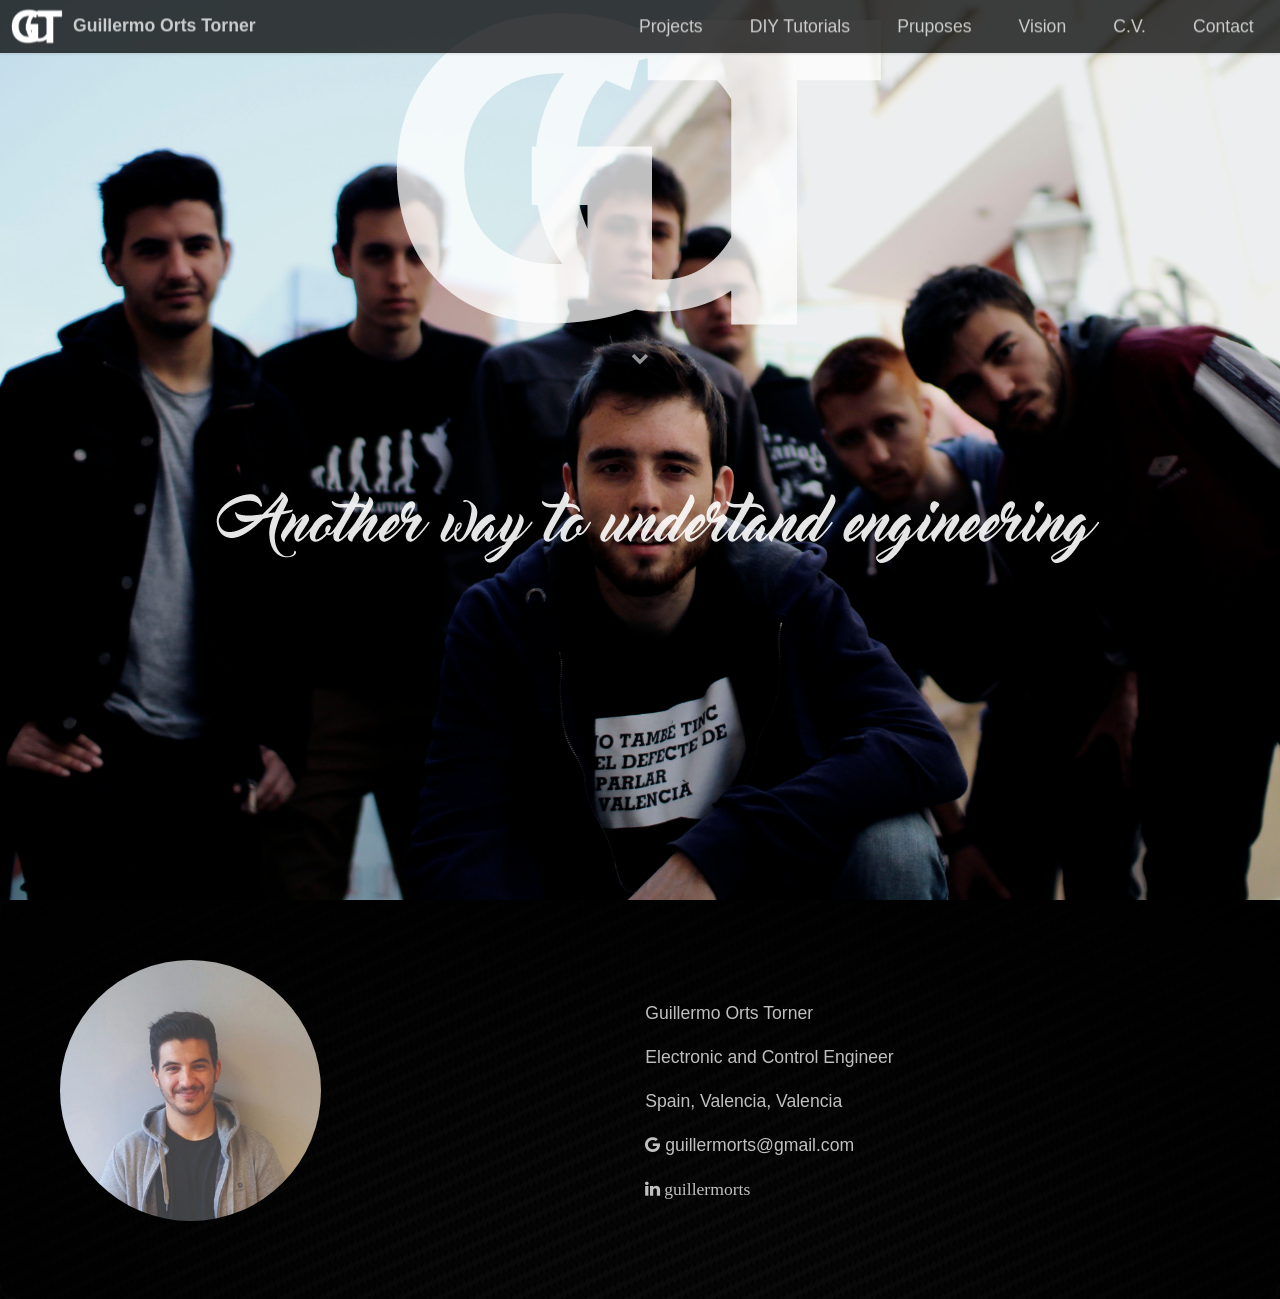
<file: index.html>
<!DOCTYPE html>
<html>
  <head>
  <title>guillermorts</title>
  <meta charset="utf-8">
  <meta name='viewport' content='width=device-width, initial-scale=1'>
  <link rel="stylesheet" href="picnic.css">
  <link rel="stylesheet" href="style.css">
  <link rel="stylesheet" href="css/font-awesome.css">
  <link rel="stylesheet" href="css/font-awesome.min.css">
  </head>
  <body>
    <nav class="encabezado">
      <a href="#" class="brand">
        <img class="logo" src="GuilleLogo.png">
        <span class="tipografia"> Guillermo Orts Torner </span>
      </a>

      <input id="bmenub" type="checkbox" class="show">
      <label for="bmenub" class="burger pseudo button">menu</label>

      <div class="menu">
        <a href="projects.html" class="pseudo button ">Projects</a>
        <a href="diy.html" class="pseudo button ">DIY Tutorials</a>
        <a href="#" class="pseudo button ">Pruposes</a>
        <a href="#" class="pseudo button ">Vision</a>
        <a href="cv.html" class="pseudo button ">C.V.</a>
        <a href="#" id="tofooter" class="pseudo button">Contact</a>
      </div>
    </nav>

    <header class="heroIn">

      <div class="logoP tipografia">
        <a href="#" id="tofooter2">
          <img src="GuilleLogo.png">
        </a>
      <div>
          <span class="fa fa-chevron-down flecha"></span>
        </div>
      </div>

      <div class="logoA tipografia">
        <img src="another.png">
      </div>

    </header>



  <footer id="footer">
    <div class="filter">
  <div class="flex two">

    <div class="fisrt">
      <img class="perfil" src="yo.jpg">
    </div>

    <div class="second tipografia">

    <div class="info">
      <p>Guillermo Orts Torner</p>
      <p>Electronic and Control Engineer</p>
      <p>Spain, Valencia, Valencia</p>
    </div>

    <div>
      <p><span class="fa fa-google"></span>
        <span>guillermorts@gmail.com</span></p>
        <p><span class="fa fa-linkedin">
        <span>guillermorts</span></p>
    </div>

  </div>

  </div>
</div>
</footer>

  <script src="https://code.jquery.com/jquery-1.11.1.min.js"></script>
  <script src="jquery.js"></script>
  <script src="javascript.js"> </script>

  </body>
</html>
</file>
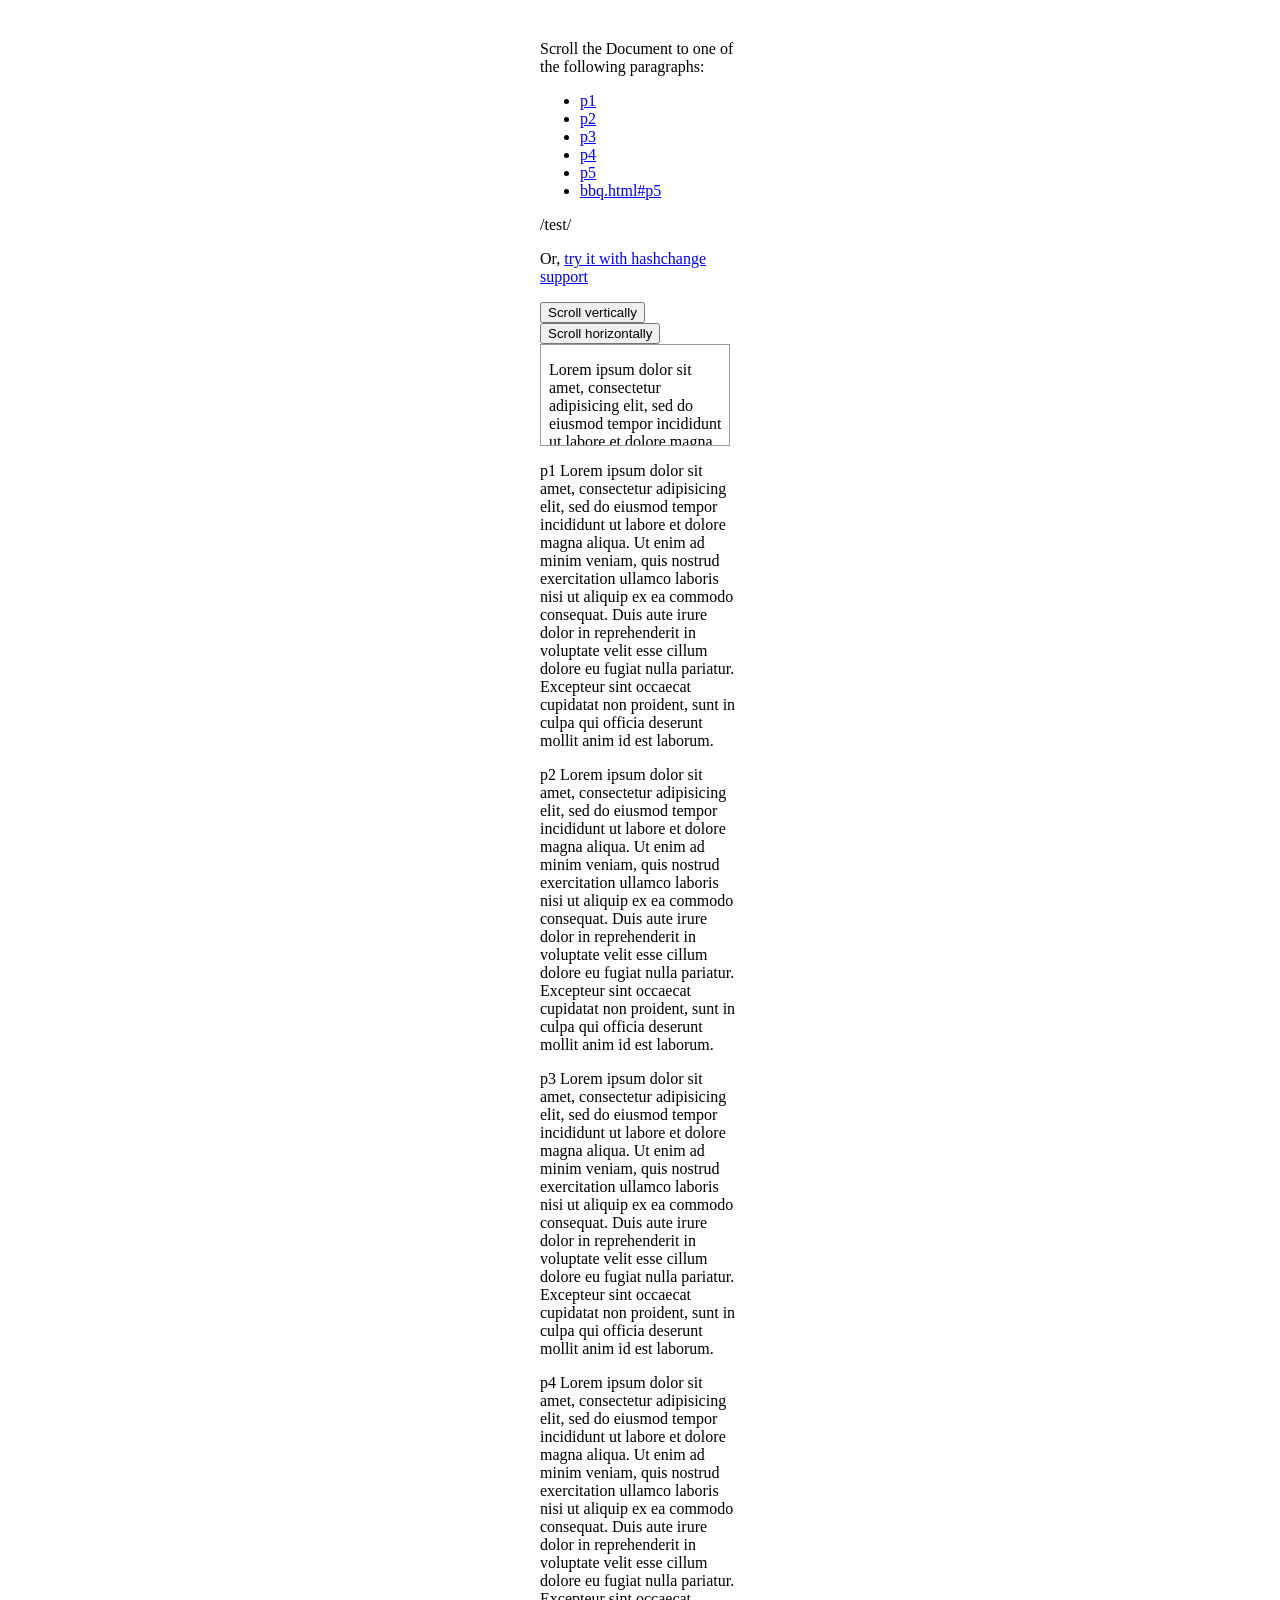
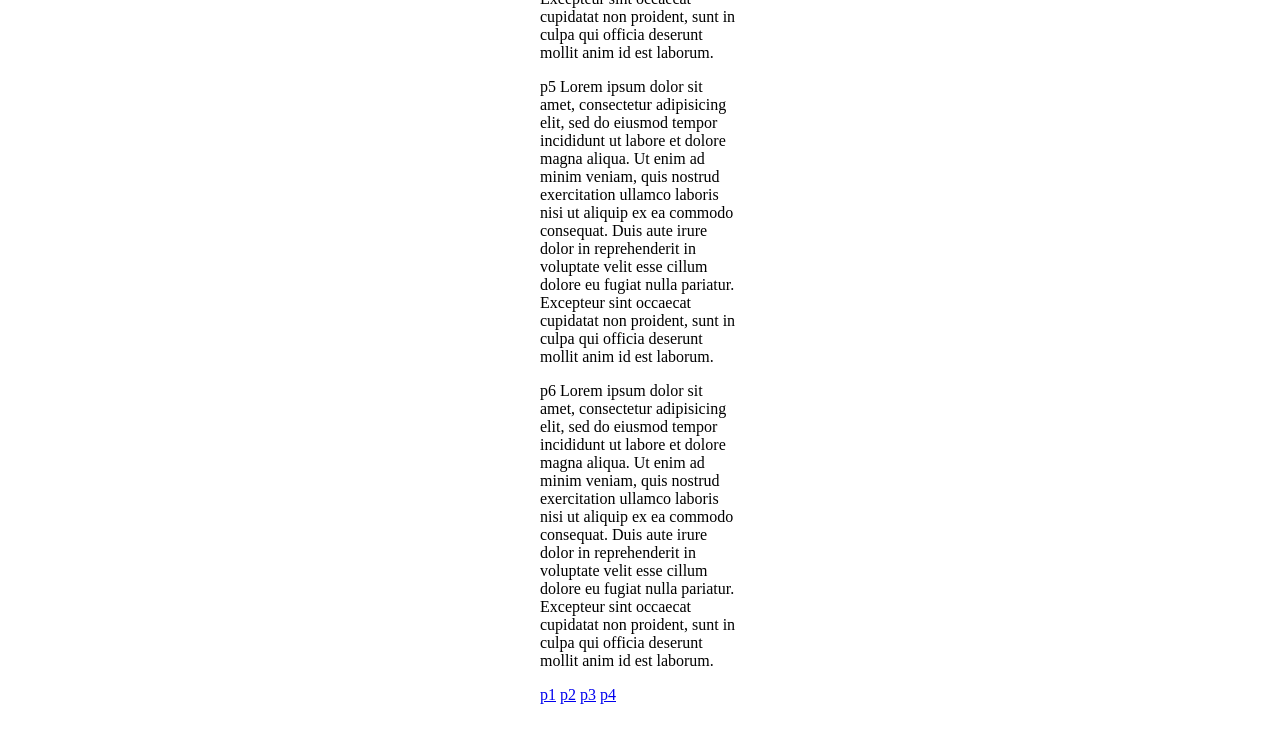
<file: node_modules/jquery-smooth-scroll/gitignore/index.html>
<!DOCTYPE html>
<html lang="en">
<head>
  <meta charset="utf-8">
  <title>Smooth Scroll jQuery Plugin Demo</title>
  <style type="text/css">
    .container {
      margin: 40px auto;
      width: 200px;
    }
    .scrollme {
      height: 100px;
      width: 180px;
      overflow: auto;
      padding-left: 8px;
      border: 1px solid #999;
    }
    .scrollme-x {
      width: 400px;
    }
    .scrollme-x div,
    .scrollme-x p {
      float: left;
      width: 180px;
    }
  </style>
  <script src="http://ajax.googleapis.com/ajax/libs/jquery/1.7/jquery.min.js"></script>
  <script>!window.jQuery && document.write(unescape('%3Cscript src="../lib/jquery/jquery.js"%3E%3C/script%3E'));</script>

  <script src="../src/jquery.smooth-scroll.js"></script>
  <script>
    $(document).ready(function() {

      $('ul.mainnav a').smoothScroll();

      $('p.subnav a').click(function(event) {
        event.preventDefault();
        var link = this;
        $.smoothScroll({
          scrollTarget: '[id="' + link.hash.slice(1) + '"]'
        });
      });

      $('button.scrollsomething').click(function() {
        $.smoothScroll({
          scrollElement: $('div.scrollme'),
          scrollTarget: '#findme'
        });
        return false;
      });
      $('button.scrollhorz').click(function() {
        $.smoothScroll({
          direction: 'left',
          scrollElement: $('div.scrollme'),
          scrollTarget: '.horiz'
        });
        return false;
      });

    });

  </script>
</head>
<body>
  <div class="container">
    <p>Scroll the Document to one of the following paragraphs:</p>
    <ul class="mainnav">
      <li><a href="#p.1:1">p1</a></li>
      <li><a href="#p2">p2</a></li>
      <li><a href="#p3">p3</a></li>
      <li><a href="#p4">p4</a></li>
      <li><a href="#p5">p5</a></li>
      <li><a href="bbq.html#p5">bbq.html#p5</a></li>
    </ul>
    <div id="/test/">/test/</div>
    <p>Or, <a href="bbq.html">try it with hashchange support</a></p>
    <button class="scrollsomething">Scroll vertically</button>
    <button class="scrollhorz">Scroll horizontally</button>

    <div class="scrollme">
      <div class="scrollme-x">
        <p>Lorem ipsum dolor sit amet, consectetur adipisicing elit, sed do eiusmod tempor incididunt ut labore et dolore magna aliqua. Ut enim ad minim veniam, quis nostrud exercitation ullamco laboris nisi ut aliquip ex ea commodo consequat.
        </p>
        <div class="horiz">
          You found me by scrolling horizontally. nice job!
        </div>
      </div>

      <p>Duis aute irure dolor in reprehenderit in voluptate velit esse cillum dolore eu fugiat nulla pariatur. Excepteur sint occaecat cupidatat non proident, sunt in culpa qui officia deserunt mollit anim id est laborum.
      </p>
      <p>Lorem ipsum dolor sit amet, consectetur adipisicing elit, sed do eiusmod tempor incididunt ut labore et dolore magna aliqua. Ut enim ad minim veniam, quis nostrud exercitation ullamco laboris nisi ut aliquip ex ea commodo consequat.
      </p>
      <p>Duis aute irure dolor in reprehenderit in voluptate velit esse cillum dolore eu fugiat nulla pariatur. Excepteur sint occaecat cupidatat non proident, sunt in culpa qui officia deserunt mollit anim id est laborum.
      </p>
      <div class="scrollme-x">
        <p id="findme">YOU FOUND ME!  Lorem ipsum dolor sit amet, consectetur adipisicing elit, sed do eiusmod tempor incididunt ut labore et dolore magna aliqua. Ut enim ad minim veniam, quis nostrud exercitation ullamco laboris nisi ut aliquip ex ea commodo consequat.
        </p>
        <div class="horiz">
          You scrolled horizontally <em>and</em> vertically. Awesome!
        </div>
      </div>
      <p>Duis aute irure dolor in reprehenderit in voluptate velit esse cillum dolore eu fugiat nulla pariatur. Excepteur sint occaecat cupidatat non proident, sunt in culpa qui officia deserunt mollit anim id est laborum.
      </p>
      <p>Lorem ipsum dolor sit amet, consectetur adipisicing elit, sed do eiusmod tempor incididunt ut labore et dolore magna aliqua. Ut enim ad minim veniam, quis nostrud exercitation ullamco laboris nisi ut aliquip ex ea commodo consequat.
      </p>
      <p>Duis aute irure dolor in reprehenderit in voluptate velit esse cillum dolore eu fugiat nulla pariatur. Excepteur sint occaecat cupidatat non proident, sunt in culpa qui officia deserunt mollit anim id est laborum.
      </p>
    </div>

    <p id="p.1:1">p1 Lorem ipsum dolor sit amet, consectetur adipisicing elit, sed do eiusmod tempor incididunt ut labore et dolore magna aliqua. Ut enim ad minim veniam, quis nostrud exercitation ullamco laboris nisi ut aliquip ex ea commodo consequat. Duis aute irure dolor in reprehenderit in voluptate velit esse cillum dolore eu fugiat nulla pariatur. Excepteur sint occaecat cupidatat non proident, sunt in culpa qui officia deserunt mollit anim id est laborum.</p>
    <p id="p2">p2 Lorem ipsum dolor sit amet, consectetur adipisicing elit, sed do eiusmod tempor incididunt ut labore et dolore magna aliqua. Ut enim ad minim veniam, quis nostrud exercitation ullamco laboris nisi ut aliquip ex ea commodo consequat. Duis aute irure dolor in reprehenderit in voluptate velit esse cillum dolore eu fugiat nulla pariatur. Excepteur sint occaecat cupidatat non proident, sunt in culpa qui officia deserunt mollit anim id est laborum.</p>
    <p id="p3">p3 Lorem ipsum dolor sit amet, consectetur adipisicing elit, sed do eiusmod tempor incididunt ut labore et dolore magna aliqua. Ut enim ad minim veniam, quis nostrud exercitation ullamco laboris nisi ut aliquip ex ea commodo consequat. Duis aute irure dolor in reprehenderit in voluptate velit esse cillum dolore eu fugiat nulla pariatur. Excepteur sint occaecat cupidatat non proident, sunt in culpa qui officia deserunt mollit anim id est laborum.</p>
    <p id="p4">p4 Lorem ipsum dolor sit amet, consectetur adipisicing elit, sed do eiusmod tempor incididunt ut labore et dolore magna aliqua. Ut enim ad minim veniam, quis nostrud exercitation ullamco laboris nisi ut aliquip ex ea commodo consequat. Duis aute irure dolor in reprehenderit in voluptate velit esse cillum dolore eu fugiat nulla pariatur. Excepteur sint occaecat cupidatat non proident, sunt in culpa qui officia deserunt mollit anim id est laborum.</p>
    <p id="p5">p5 Lorem ipsum dolor sit amet, consectetur adipisicing elit, sed do eiusmod tempor incididunt ut labore et dolore magna aliqua. Ut enim ad minim veniam, quis nostrud exercitation ullamco laboris nisi ut aliquip ex ea commodo consequat. Duis aute irure dolor in reprehenderit in voluptate velit esse cillum dolore eu fugiat nulla pariatur. Excepteur sint occaecat cupidatat non proident, sunt in culpa qui officia deserunt mollit anim id est laborum.</p>
    <p id="p6">p6 Lorem ipsum dolor sit amet, consectetur adipisicing elit, sed do eiusmod tempor incididunt ut labore et dolore magna aliqua. Ut enim ad minim veniam, quis nostrud exercitation ullamco laboris nisi ut aliquip ex ea commodo consequat. Duis aute irure dolor in reprehenderit in voluptate velit esse cillum dolore eu fugiat nulla pariatur. Excepteur sint occaecat cupidatat non proident, sunt in culpa qui officia deserunt mollit anim id est laborum.</p>
    <p class="subnav"><a href="#/test/">p1</a> <a href="#p2">p2</a> <a href="#p3">p3</a> <a href="#p4">p4</a></p>

  </div>
</body>
</html>
</file>
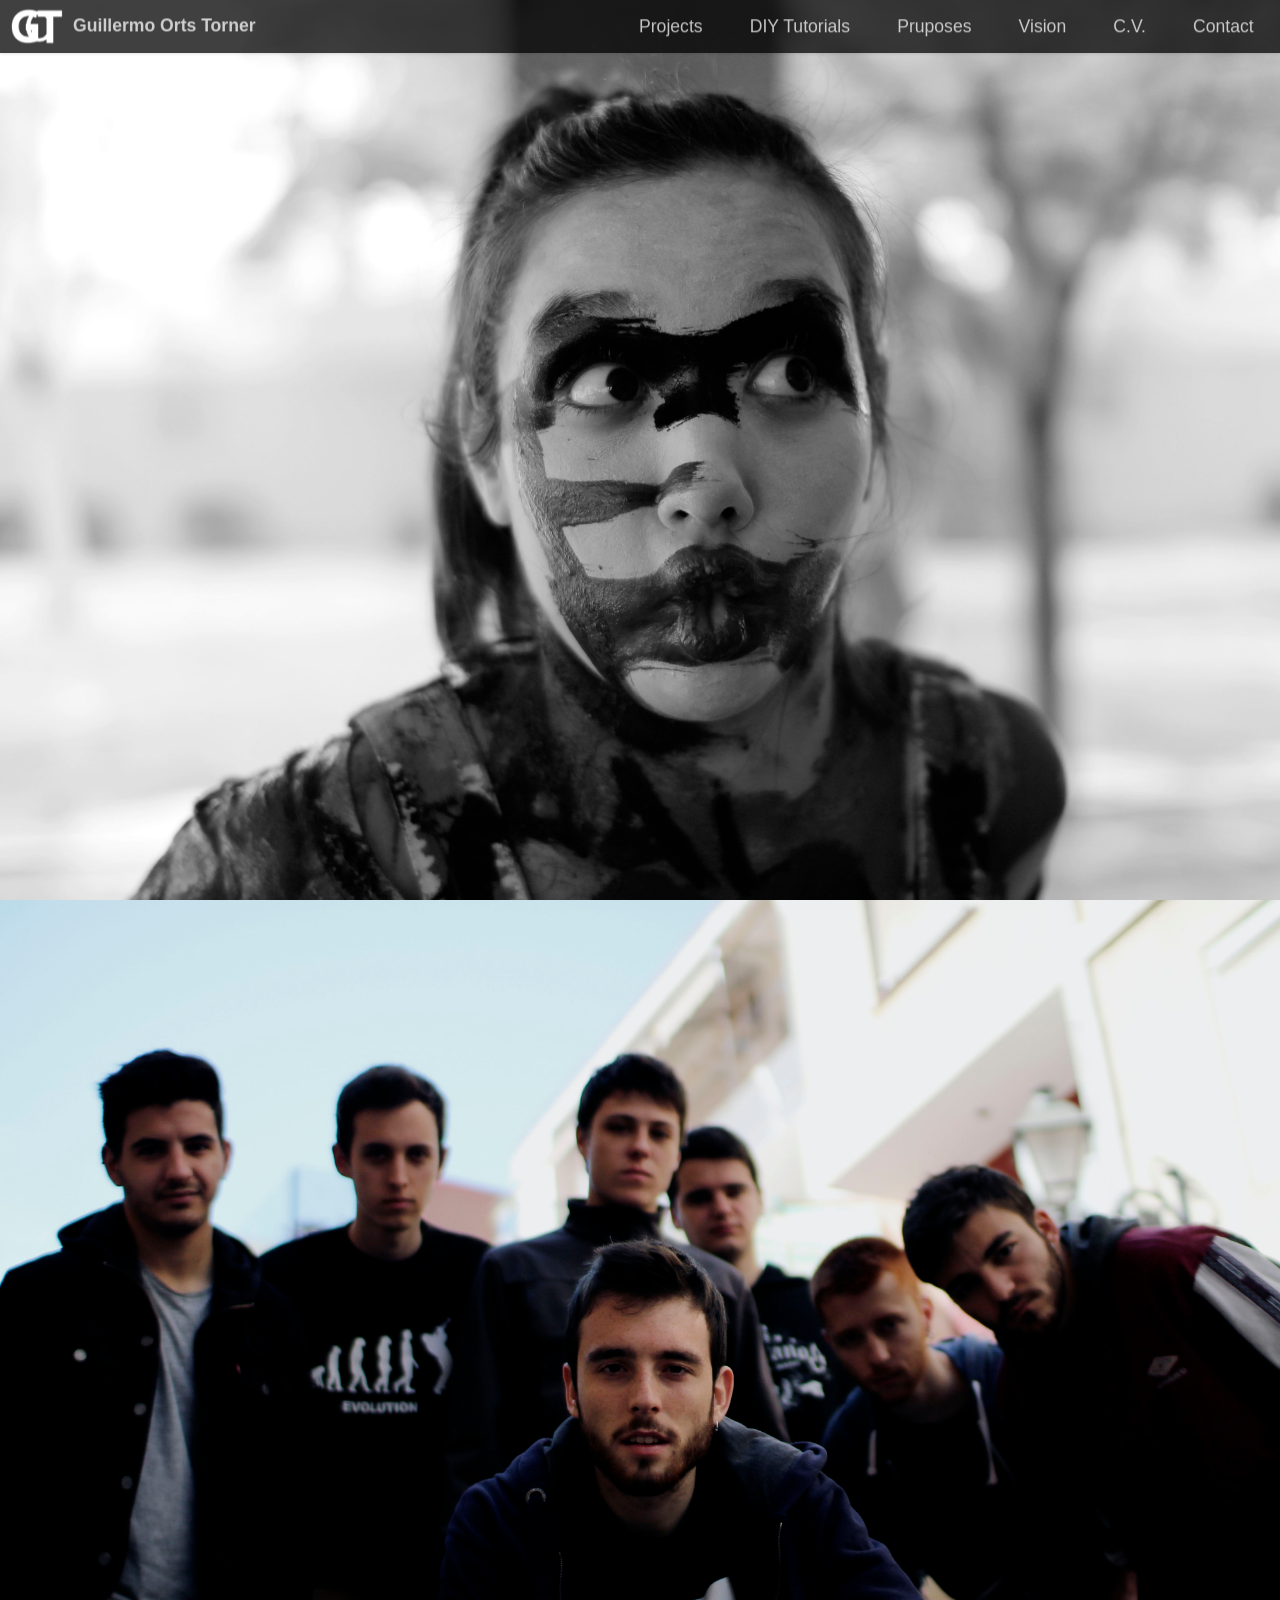
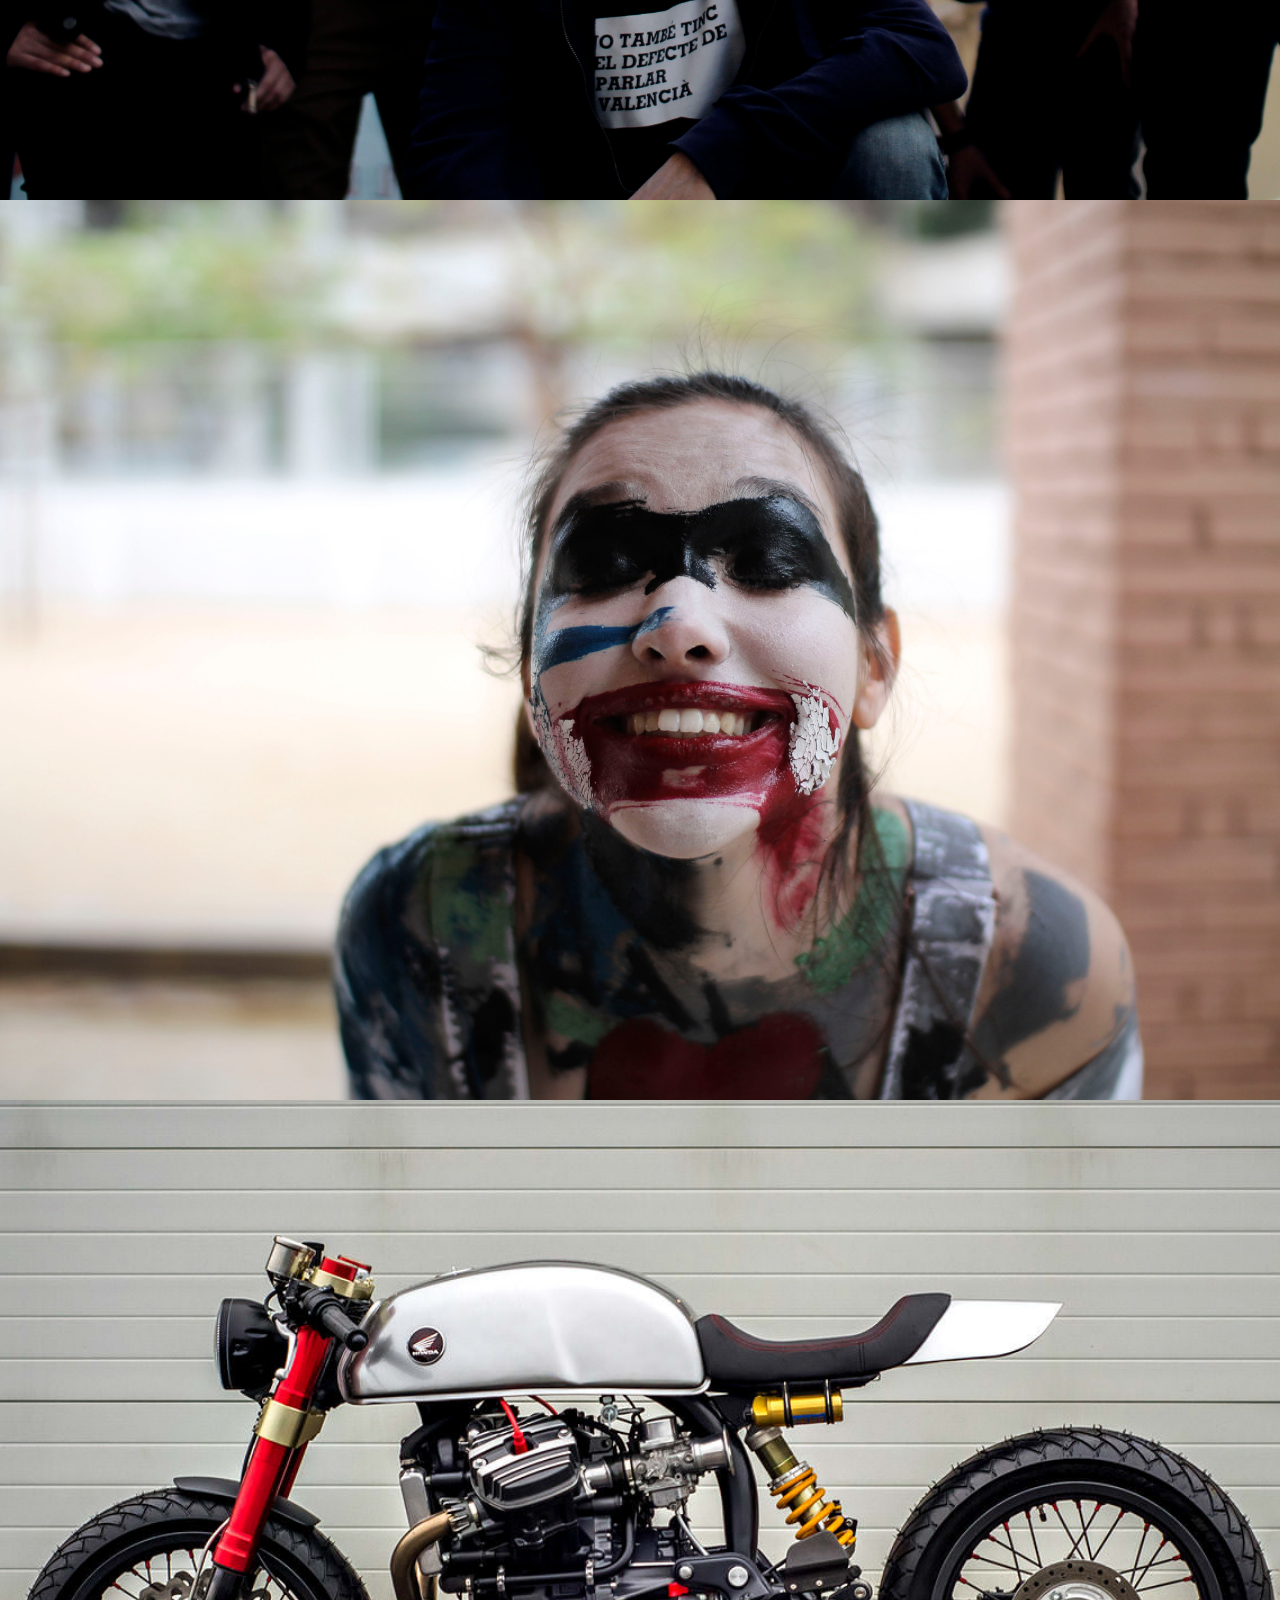
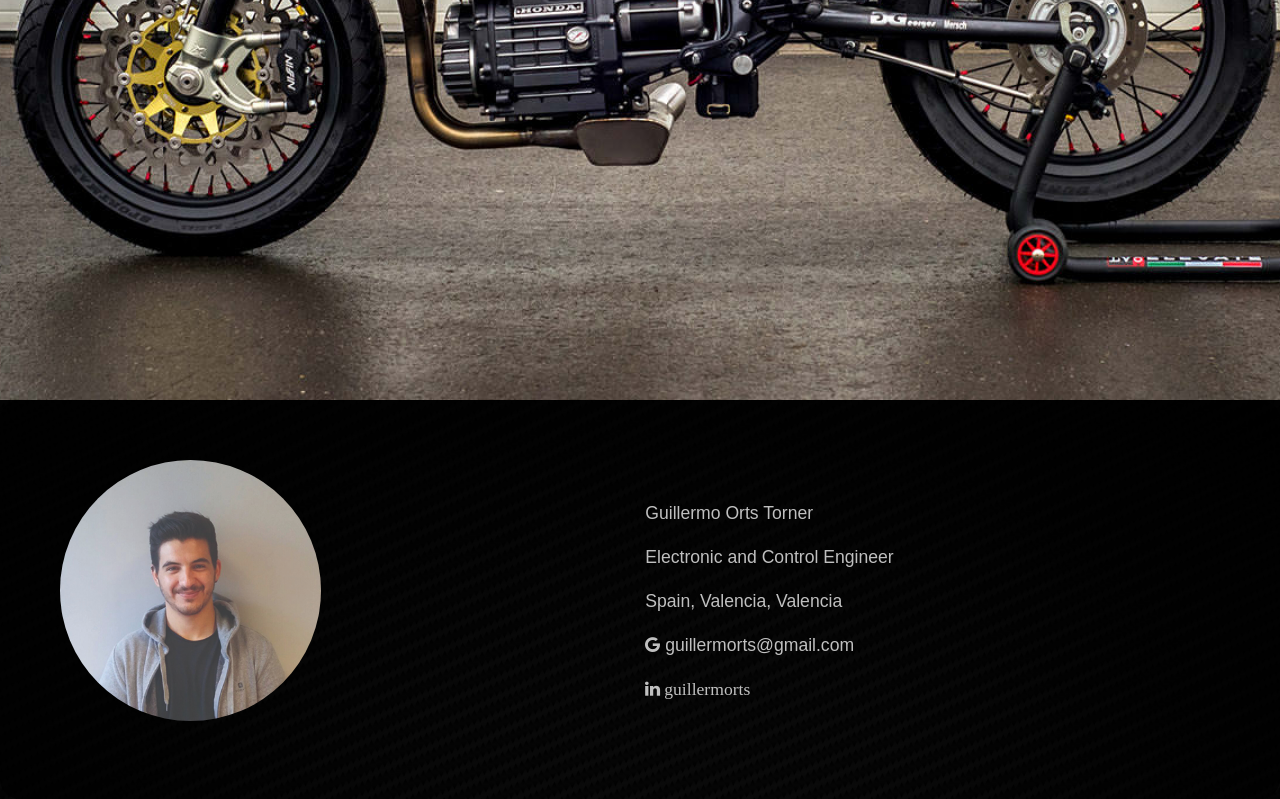
<file: cv.html>
<!DOCTYPE html>
<html>
  <head>
  <title>Página Web</title>
  <meta charset="utf-8">
  <meta name='viewport' content='width=device-width, initial-scale=1'>
  <link rel="stylesheet" href="picnic.css">
  <link rel="stylesheet" href="style.css">
  <link rel="stylesheet" href="css/font-awesome.css">
  <link rel="stylesheet" href="css/font-awesome.min.css">
  </head>
  <body>
    <nav class="encabezado">
      <a href="index.html" class="brand">
        <img class="logo" src="GuilleLogo.png">
        <span class="tipografia"> Guillermo Orts Torner </span>
      </a>

      <input id="bmenub" type="checkbox" class="show">
      <label for="bmenub" class="burger pseudo button">menu</label>

      <div class="menu">
        <a href="projects.html" class="pseudo button ">Projects</a>
        <a href="diy.html" class="pseudo button ">DIY Tutorials</a>
        <a href="#" class="pseudo button ">Pruposes</a>
        <a href="#" class="pseudo button ">Vision</a>
        <a href="cv.html" class="pseudo button ">C.V.</a>
        <a href="#" id="tofooter" class="pseudo button">Contact</a>
      </div>
    </nav>

    <header class="heroCv">

    </header>

    <div class="cv1">

    </div>

    <div class="cv2">

    </div>

    <div class="cv3">

    </div>


    <footer id="footer">
      <div class="filter">
    <div class="flex two">

      <div class="fisrt">
        <img class="perfil" src="yo.jpg">
      </div>

      <div class="second tipografia">

      <div class="info">
        <p>Guillermo Orts Torner</p>
        <p>Electronic and Control Engineer</p>
        <p>Spain, Valencia, Valencia</p>
      </div>

      <div>
        <p><span class="fa fa-google"></span>
          <span>guillermorts@gmail.com</span></p>
          <p><span class="fa fa-linkedin">
          <span>guillermorts</span></p>
      </div>

    </div>

    </div>
  </div>
  </footer>

    <script src="https://code.jquery.com/jquery-1.11.1.min.js"></script>
    <script src="jquery.js">
    </script>
    <script src="javascript.js">
    </script>
    </body>
  </html>
</file>
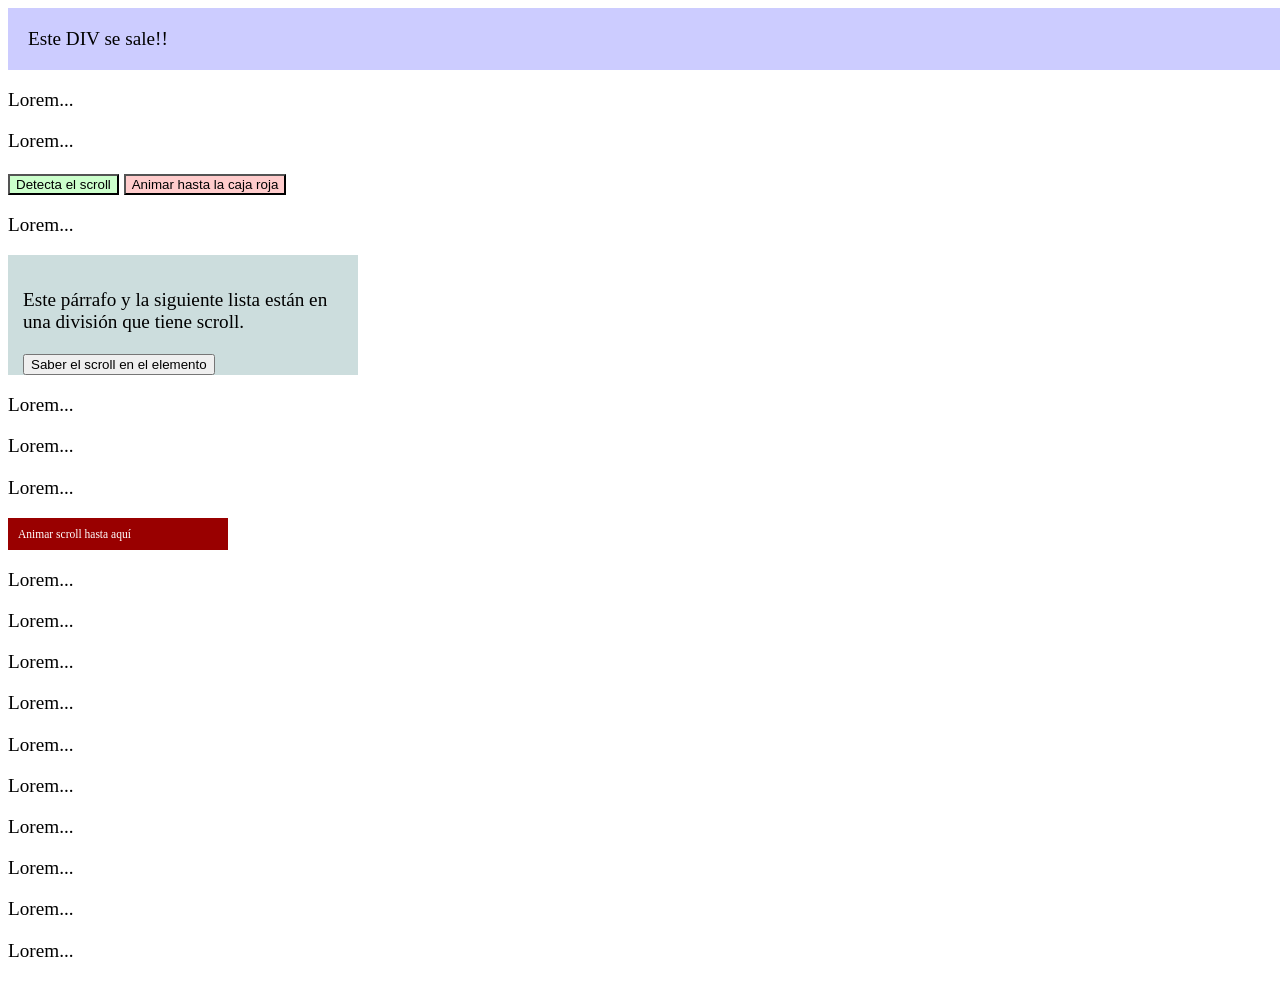
<file: scroll.html>
<!DOCTYPE html>
<html lang="es">
<head>
    <meta charset="UTF-8">
    <title>Scroll</title>
    <style>
    #detectascroll{
        background-color: #cfc;
    }
    body{
        font-size: 1.2em;
    }
    p{
        max-width: 800px;
    }
    .mayor{
        width: 3500px;
        padding: 20px;
        background-color: #ccf;
    }
    .conscroll{
        height: 90px;
        width: 320px;
        padding: 15px;
        overflow: scroll;
        background-color: #cdd;
    }
    #animarscroll{
        background-color: #fcc;
    }
    #hastaaqui{
        background-color: #900;
        padding: 10px;
        color: white;
        font-size: 0.6em;
        width: 200px;
    }
    #irarriba{
        padding: 5px;
        position: fixed;
        bottom: 40px;
        right: 50px;
        background-color: #009;
        font-weight: bold;
        width: 50px;
        font-size: 0.8em;
        text-align: center;
        display: none;
    }
    #irarriba a{
        color: #fff;
    }
    </style>
</head>
<body>
   <div class="mayor">Este DIV se sale!!</div>
    <p>Lorem...</p>
    <p>Lorem...</p>
    <button id="detectascroll">Detecta el scroll <span></span></button> <button id="animarscroll">Animar hasta la caja roja</button>
    <p>Lorem...</p>
    <div class="conscroll">
        <p>Este párrafo y la siguiente lista están en una división que tiene scroll.</p>
        <button id="scrollelemento">Saber el scroll en el elemento <span></span></button>
        <ul>
            <li><a href="">enlace 1</a></li>
            <li><a href="">enlace 2</a></li>
            <li><a href="">enlace 3</a></li>
            <li><a href="">enlace 4</a></li>
            <li><a href="">enlace 5</a></li>
        </ul>
    </div>
    <p>Lorem...</p>
    <p>Lorem...</p>
    <p>Lorem...</p>
    <div id="hastaaqui">Animar scroll hasta aquí</div>
    <p>Lorem...</p>
<p>Lorem...</p>
<p>Lorem...</p>
<p>Lorem...</p>
<p>Lorem...</p>
<p>Lorem...</p>
<p>Lorem...</p>
<p>Lorem...</p>
<p>Lorem...</p>
<p>Lorem...</p>
<div id="irarriba"><a href="#">Ir arriba</a></div>

    <script src="https://code.jquery.com/jquery-1.11.1.min.js"></script>
    <script>
    $(function(){
        $("#detectascroll").on("click", function () {
            //scroll vertical
            var sv = $(document).scrollTop();
            //scroll horizontal
            var sh = $(document).scrollLeft();
            console.log("El scroll es: Vertical->", sv, " Horizontal->" , sh);
            $(this).find("span").text("(" + sh + "," + sv+ ")");
        });
        $("#scrollelemento").on("click", function () {
            var boton = $(this);
            var elemento = boton.parent();
            //scroll vertical
            var sv = elemento.scrollTop();
            //scroll horizontal
            var sh = elemento.scrollLeft();
            console.log("El scroll del elemento es: Vertical->", sv, " Horizontal->" , sh);
            boton.find("span").text("(" + sh + "," + sv+ ")");
        });
        $("#animarscroll").on("click", function(){
            var posicion = $("#hastaaqui").offset().top;
            $("html, body").animate({
                scrollTop: posicion
            }, 2000);
        });
        $(document).on("scroll", function(){
            var desplazamientoActual = $(document).scrollTop();
            var controlArriba = $("#irarriba");
            console.log("Estoy en " , desplazamientoActual);
            if(desplazamientoActual > 100 && controlArriba.css("display") == "none"){
                controlArriba.fadeIn(500);
            }
            if(desplazamientoActual < 100 && controlArriba.css("display") == "block"){
                controlArriba.fadeOut(500);
            }
        });
        $("#irarriba a").on("click", function(e){
            e.preventDefault();
            $("html, body").animate({
                scrollTop: 0
            }, 1000);
        });
    });
    </script>
</body>
</html>
</file>
<file: style.css>
.heroIn{
  position:relative;
  width: 100%;
  height: 100vh;
  transition: height 999999s;
  text-align: center;
  min-height: 300px;
  padding: 1px 0;
  background: url("tds0.jpg") no-repeat center center fixed;
  background-size: cover;
}

.heroPro{
  position:relative;
  width: 100%;
  height: 100vh;
  transition: height 999999s;
  text-align: center;
  min-height: 300px;
  padding: 1px 0;
  background: url("Project.jpg") no-repeat center center fixed;
  background-size: cover;
}

.herodiy{
  position:relative;
  width: 100%;
  height: 100vh;
  transition: height 999999s;
  text-align: center;
  min-height: 300px;
  padding: 1px 0;
  background: url("work.png") no-repeat center center fixed;
  background-size: cover;
}

.heroCv{
  position:relative;
  width: 100%;
  height: 100vh;
  transition: height 999999s;
  text-align: center;
  min-height: 300px;
  padding: 1px 0;
  background: url("tds7.jpg") no-repeat center;
  background-size: cover;
}



.principal{
  width: 100%;
}


.encabezado{
  background: rgba(0, 0, 0, 0.75);
}

.logoP{
  display: block;
  position: absolute;
  margin-bç: 50px;
  width: 100%;
  text-align: center;
  opacity: 0.75;
  transition: all 1s ease 0s;
  animation: bounce 1s ease infinite;
}
.logoA{
  display: block;
  position: absolute;
  width: 100%;
  margin-top: 446px;
  text-align: center;
  opacity: 1;
}
.logoPr{
  display: block;
  position: absolute;
  width: 100%;
  margin-top: 20px;
  text-align:right;;
  opacity: 1;
}
.cabecera{
  background: rgba(0, 0, 0, 0.35);
}
.flecha{
  font-size: 10em;
}
.flecha1{
  font-size: 10em;
  position: absolute;
  top: -200px;
  color: rgba(255, 255, 255, 1);
}
 @keyframes bounce {
  0%{
    bottom: 170px;
  }
  50%{
    bottom: 150px;
  }
  100%{
    bottom: 170px;
  }
}

.pseudo.button{
  color: rgba(255, 255, 255, 0.75);
}

.stack{
  background: rgba(0, 0, 0, 0.75);
}

.tipografia{
  color: rgba(255, 255, 255, 0.75);
}

@media (max-width: 60em){
  nav .menu{
    background: rgba(0, 0, 0, 0.8);
  }
}

.perfil {
  border-radius: 50%;     /* Make it a circle */
  padding: 60px;
  width: 60%;
}
.info{
  margin-top: 100px;
}
.cv1{
  position:relative;
  width: 100%;
  height: 100vh;
  transition: height 999999s;
  text-align: center;
  min-height: 300px;
  padding: 1px 0;
  background: url("tds0.jpg") no-repeat center center;
  background-size: cover;
}
.cv2{
  position:relative;
  width: 100%;
  height: 100vh;
  transition: height 999999s;
  text-align: center;
  min-height: 300px;
  padding: 1px 0;
  background: url("tds5.jpg") no-repeat center center;
  background-size: cover;
}
.cv3{
  position:relative;
  width: 100%;
  height: 100vh;
  transition: height 999999s;
  text-align: center;
  min-height: 300px;
  padding: 1px 0;
  background: url("moto.jpg") no-repeat center center;
  background-size: cover;
}
footer{
  background: url("fibracarbono.jpg");
  background-size: cover;
  width: auto;

}

.nombre{
  margin-left: 200px;
}
.presentacion{
  margin-top:52px
}

.text {
  transition: all 0.3s ease;
  position: absolute;
  background: rgba(0, 0, 0, 0.75);
  opacity: 0;
  text-align: center;
}

.visible{
  transition: all 0.3s ease;
  opacity: 1;
}

.element{
  border-radius: 30px;
  width: auto;
  min-height: 420px;
}
.bloque{
  background: rgba(0, 0, 0, 0.75);
  border: 20px;
  border-radius: 20px;
  text-align: center;
}
.imagen{
  margin: 5%;
  width: 90%;
  border-radius: 25px;
}
h1{
  text-align: center;
}
.tutoriales{
  padding: 10px;
  background: url(fibradecarbono.jpg)
}
.filter{
  background:rgba(0, 0, 0, 0.65);
  border-radius: 20px;
}
.filtro{
  background:rgba(0, 0, 0, 0.65);
  position: absolute;
}
.tutorial1{
  background: url("tds0.jpg") no-repeat center center fixed;
}
.tutorial2{
  background: url("tds1.jpg") no-repeat center center fixed;
}
.tutorial3{
  background: url("tds2.jpg") no-repeat center center fixed;
}
.tutorial4{
  background: url("tds3.jpg") no-repeat center center fixed;
}
.tutorial5{
  background: url("tds4.jpg") no-repeat center center fixed;
}
.tutorial6{
  background: url("tds5.jpg") no-repeat center center fixed;
}
.tutorial7{
  background: url("tds6.jpg") no-repeat center center fixed;
}
.tutorial8{
  background: url("tds1.jpg") no-repeat center center fixed;
}
.tutorial9{
  background: url("tds2.jpg") no-repeat center center fixed;
}
.tutorial10{
  background: url("tds3.jpg") no-repeat center center fixed;
}
.tutorial11{
  background: url("tds4.jpg") no-repeat center center fixed;
}
.tutorial12{
  background: url("tds5.jpg") no-repeat center center fixed;
}

* {
  box-sizing: border-box;
}

.slider {
    width: 95%;
    margin: 350px auto;
}

.slick-slide {
  margin: 0px 20px;
}

.slick-slide img {
  width: 100%;
}

.slick-prev:before,
.slick-next:before {
    color: black;
}
.your-class{
  width: 100%;
}
</file>
<file: picnic.css>
/* Version 6.1.0 */
/*! normalize.css v3.0.1 | MIT License | git.io/normalize */html{font-family:sans-serif;-ms-text-size-adjust:100%;-webkit-text-size-adjust:100%}body{margin:0}article,aside,details,figcaption,figure,footer,header,hgroup,main,nav,section,summary{display:block}audio,canvas,progress,video{display:inline-block;vertical-align:baseline}audio:not([controls]){display:none;height:0}[hidden],template{display:none}a{background:transparent}a:active,a:hover{outline:0}abbr[title]{border-bottom:1px dotted}b,strong{font-weight:bold}dfn{font-style:italic}h1{font-size:2em;margin:0.67em 0}mark{background:#ff0;color:#000}small{font-size:80%}sub,sup{font-size:75%;line-height:0;position:relative;vertical-align:baseline}sup{top:-0.5em}sub{bottom:-0.25em}img{border:0}svg:not(:root){overflow:hidden}figure{margin:1em 40px}hr{-moz-box-sizing:content-box;box-sizing:content-box;height:0}pre{overflow:auto}code,kbd,pre,samp{font-family:monospace, monospace;font-size:1em}button,input,optgroup,select,textarea{color:inherit;font:inherit;margin:0}button{overflow:visible}button,select{text-transform:none}button,html input[type="button"],input[type="reset"],input[type="submit"]{-webkit-appearance:button;cursor:pointer}button[disabled],html input[disabled]{cursor:default}button::-moz-focus-inner,input::-moz-focus-inner{border:0;padding:0}input{line-height:normal}input[type="checkbox"],input[type="radio"]{box-sizing:border-box;padding:0}input[type="number"]::-webkit-inner-spin-button,input[type="number"]::-webkit-outer-spin-button{height:auto}input[type="search"]::-webkit-search-cancel-button,input[type="search"]::-webkit-search-decoration{-webkit-appearance:none}fieldset{border:0;padding:0}legend{border:0;padding:0}textarea{overflow:auto}optgroup{font-weight:bold}table{border-collapse:collapse;border-spacing:0}td,th{padding:0}*{box-sizing:inherit}html,body{font-family:Arial, Helvetica, sans-serif;box-sizing:border-box;height:100%}body{color:#111;font-size:1.1em;line-height:1.5;background:#fff}h1,h2,h3,h4,h5,h6{margin:0;padding:.6em 0}li{margin:0 0 .3em}a{color:#0074d9;text-decoration:none;box-shadow:none;transition:all 0.3s}code{padding:.3em .6em;font-size:.8em;background:#f5f5f5}pre{text-align:left;padding:.3em .6em;background:#f5f5f5;border-radius:.2em}pre code{padding:0}blockquote{padding:0 0 0 1em;margin:0 0 0 .1em;box-shadow:inset 5px 0 rgba(17,17,17,0.3)}label{cursor:pointer}[class^="icon-"]:before,[class*=" icon-"]:before{margin:0 .6em 0 0}i[class^="icon-"]:before,i[class*=" icon-"]:before{margin:0}.label,[data-tooltip]:after,button,.button,[type=submit],.dropimage{display:inline-block;text-align:center;margin:0;padding:.3em .9em;vertical-align:middle;background:#0074d9;color:#fff;border:0;border-radius:.2em;width:auto;-webkit-touch-callout:none;-webkit-user-select:none;-khtml-user-select:none;-moz-user-select:none;-ms-user-select:none;user-select:none}.success.label,.success[data-tooltip]:after,button.success,.success.button,.success[type=submit],.success.dropimage{background:#2ecc40}.warning.label,.warning[data-tooltip]:after,button.warning,.warning.button,.warning[type=submit],.warning.dropimage{background:#ff851b}.error.label,.error[data-tooltip]:after,button.error,.error.button,.error[type=submit],.error.dropimage{background:#ff4136}.pseudo.label,.pseudo[data-tooltip]:after,button.pseudo,.pseudo.button,.pseudo[type=submit],.pseudo.dropimage{background:transparent;color:#111}.label,[data-tooltip]:after{font-size:.6em;padding:.4em .6em;margin-left:1em;line-height:1}button,.button,[type=submit],.dropimage{margin:.3em 0;cursor:pointer;transition:all 0.3s;height:auto;box-shadow:0 0 transparent inset}button:hover,.button:hover,[type=submit]:hover,.dropimage:hover,button:focus,.button:focus,[type=submit]:focus,.dropimage:focus{box-shadow:inset 0 0 0 99em rgba(255,255,255,0.2);border:0}button.pseudo:hover,.pseudo.button:hover,.pseudo[type=submit]:hover,.pseudo.dropimage:hover,button.pseudo:focus,.pseudo.button:focus,.pseudo[type=submit]:focus,.pseudo.dropimage:focus{box-shadow:inset 0 0 0 99em rgba(17,17,17,0.1)}button.active,.active.button,.active[type=submit],.active.dropimage,button:active,.button:active,[type=submit]:active,.dropimage:active,button.pseudo:active,.pseudo.button:active,.pseudo[type=submit]:active,.pseudo.dropimage:active{box-shadow:inset 0 0 0 99em rgba(17,17,17,0.2)}button[disabled],[disabled].button,[disabled][type=submit],[disabled].dropimage{cursor:default;box-shadow:none;background:#bbb}:checked+.toggle,:checked+.toggle:hover{box-shadow:inset 0 0 0 99em rgba(17,17,17,0.2)}[type]+.toggle{padding:.3em .9em;margin-right:0}[type]+.toggle:after,[type]+.toggle:before{display:none}input,textarea,.select select{line-height:1.5;margin:0;height:2.1em;padding:.3em .6em;border:1px solid #ccc;background:#fff;border-radius:.2em;transition:all 0.3s;width:100%}input:focus,textarea:focus,.select select:focus{border:1px solid #0074d9;outline:0}textarea{height:auto}[type=file],[type=color]{cursor:pointer}[type=file]{height:auto}select{background:#fff url([data-uri]) no-repeat scroll 95% center/10px 15px;background-position:calc(100% - 15px) center;border:1px solid #ccc;border-radius:.2em;cursor:pointer;width:100%;height:2.1em;box-sizing:border-box;padding:.3em .45em;transition:all .3s;-moz-appearance:none;-webkit-appearance:none;appearance:none}select::-ms-expand{display:none}select:focus,select:active{border:1px solid #0074d9;transition:outline 0s}select:-moz-focusring{color:transparent;text-shadow:0 0 0 #111}select option{font-size:inherit;padding:.3em .45em}[type=radio],[type=checkbox]{opacity:0;width:0;position:absolute;display:inline-block}[type=radio]+.checkable:hover:before,[type=checkbox]+.checkable:hover:before,[type=radio]:focus+.checkable:before,[type=checkbox]:focus+.checkable:before{border:1px solid #0074d9}[type=radio]+.checkable,[type=checkbox]+.checkable{position:relative;cursor:pointer;padding-left:1.5em;margin-right:.6em}[type=radio]+.checkable:before,[type=checkbox]+.checkable:before,[type=radio]+.checkable:after,[type=checkbox]+.checkable:after{content:'';position:absolute;display:inline-block;left:0;top:50%;transform:translateY(-50%);font-size:1em;line-height:1em;color:transparent;font-family:sans;text-align:center;box-sizing:border-box;width:1em;height:1em;border-radius:50%;transition:all 0.3s}[type=radio]+.checkable:before,[type=checkbox]+.checkable:before{border:1px solid #aaa}[type=radio]:checked+.checkable:after,[type=checkbox]:checked+.checkable:after{background:#555;transform:scale(0.5) translateY(-100%)}[type=checkbox]+.checkable:before{border-radius:.2em}[type=checkbox]+.checkable:after{content:"âœ”";background:none;transform:scale(2) translateY(-25%);visibility:hidden;opacity:0}[type=checkbox]:checked+.checkable:after{color:#111;background:none;transform:translateY(-50%);transition:all 0.3s;visibility:visible;opacity:1}table{text-align:left}td,th{padding:.3em 2.4em .3em .6em}th{text-align:left;font-weight:900;color:#fff;background-color:#0074d9}.success th{background-color:#2ecc40}.warning th{background-color:#ff851b}.error th{background-color:#ff4136}.dull th{background-color:#aaa}tr:nth-child(even){background:rgba(0,0,0,0.05)}.flex{display:-ms-flexbox;display:flex;margin-left:-0.6em;width:calc(100% + .6em);flex-wrap:wrap;transition:all .3s ease}.flex>*{box-sizing:border-box;flex:1 1 auto;padding-left:.6em;padding-bottom:.6em}.flex[class*="one"]>*,.flex[class*="two"]>*,.flex[class*="three"]>*,.flex[class*="four"]>*,.flex[class*="five"]>*,.flex[class*="six"]>*,.flex[class*="seven"]>*,.flex[class*="eight"]>*,.flex[class*="nine"]>*,.flex[class*="ten"]>*,.flex[class*="eleven"]>*,.flex[class*="twelve"]>*{flex-grow:0}.flex.grow>*{flex-grow:1}.center{justify-content:center}.one>*{width:100%}.two>*{width:50%}.three>*{width:33.33333%}.four>*{width:25%}.five>*{width:20%}.six>*{width:16.66666%}.seven>*{width:14.28571%}.eight>*{width:12.5%}.nine>*{width:11.11111%}.ten>*{width:10%}.eleven>*{width:9.09091%}.twelve>*{width:8.33333%}@media all and (min-width: 500px){.one-500>*{width:100%}.two-500>*{width:50%}.three-500>*{width:33.33333%}.four-500>*{width:25%}.five-500>*{width:20%}.six-500>*{width:16.66666%}.seven-500>*{width:14.28571%}.eight-500>*{width:12.5%}.nine-500>*{width:11.11111%}.ten-500>*{width:10%}.eleven-500>*{width:9.09091%}.twelve-500>*{width:8.33333%}}@media all and (min-width: 600px){.one-600>*{width:100%}.two-600>*{width:50%}.three-600>*{width:33.33333%}.four-600>*{width:25%}.five-600>*{width:20%}.six-600>*{width:16.66666%}.seven-600>*{width:14.28571%}.eight-600>*{width:12.5%}.nine-600>*{width:11.11111%}.ten-600>*{width:10%}.eleven-600>*{width:9.09091%}.twelve-600>*{width:8.33333%}}@media all and (min-width: 700px){.one-700>*{width:100%}.two-700>*{width:50%}.three-700>*{width:33.33333%}.four-700>*{width:25%}.five-700>*{width:20%}.six-700>*{width:16.66666%}.seven-700>*{width:14.28571%}.eight-700>*{width:12.5%}.nine-700>*{width:11.11111%}.ten-700>*{width:10%}.eleven-700>*{width:9.09091%}.twelve-700>*{width:8.33333%}}@media all and (min-width: 800px){.one-800>*{width:100%}.two-800>*{width:50%}.three-800>*{width:33.33333%}.four-800>*{width:25%}.five-800>*{width:20%}.six-800>*{width:16.66666%}.seven-800>*{width:14.28571%}.eight-800>*{width:12.5%}.nine-800>*{width:11.11111%}.ten-800>*{width:10%}.eleven-800>*{width:9.09091%}.twelve-800>*{width:8.33333%}}@media all and (min-width: 900px){.one-900>*{width:100%}.two-900>*{width:50%}.three-900>*{width:33.33333%}.four-900>*{width:25%}.five-900>*{width:20%}.six-900>*{width:16.66666%}.seven-900>*{width:14.28571%}.eight-900>*{width:12.5%}.nine-900>*{width:11.11111%}.ten-900>*{width:10%}.eleven-900>*{width:9.09091%}.twelve-900>*{width:8.33333%}}@media all and (min-width: 1000px){.one-1000>*{width:100%}.two-1000>*{width:50%}.three-1000>*{width:33.33333%}.four-1000>*{width:25%}.five-1000>*{width:20%}.six-1000>*{width:16.66666%}.seven-1000>*{width:14.28571%}.eight-1000>*{width:12.5%}.nine-1000>*{width:11.11111%}.ten-1000>*{width:10%}.eleven-1000>*{width:9.09091%}.twelve-1000>*{width:8.33333%}}@media all and (min-width: 1100px){.one-1100>*{width:100%}.two-1100>*{width:50%}.three-1100>*{width:33.33333%}.four-1100>*{width:25%}.five-1100>*{width:20%}.six-1100>*{width:16.66666%}.seven-1100>*{width:14.28571%}.eight-1100>*{width:12.5%}.nine-1100>*{width:11.11111%}.ten-1100>*{width:10%}.eleven-1100>*{width:9.09091%}.twelve-1100>*{width:8.33333%}}@media all and (min-width: 1200px){.one-1200>*{width:100%}.two-1200>*{width:50%}.three-1200>*{width:33.33333%}.four-1200>*{width:25%}.five-1200>*{width:20%}.six-1200>*{width:16.66666%}.seven-1200>*{width:14.28571%}.eight-1200>*{width:12.5%}.nine-1200>*{width:11.11111%}.ten-1200>*{width:10%}.eleven-1200>*{width:9.09091%}.twelve-1200>*{width:8.33333%}}@media all and (min-width: 1300px){.one-1300>*{width:100%}.two-1300>*{width:50%}.three-1300>*{width:33.33333%}.four-1300>*{width:25%}.five-1300>*{width:20%}.six-1300>*{width:16.66666%}.seven-1300>*{width:14.28571%}.eight-1300>*{width:12.5%}.nine-1300>*{width:11.11111%}.ten-1300>*{width:10%}.eleven-1300>*{width:9.09091%}.twelve-1300>*{width:8.33333%}}@media all and (min-width: 1400px){.one-1400>*{width:100%}.two-1400>*{width:50%}.three-1400>*{width:33.33333%}.four-1400>*{width:25%}.five-1400>*{width:20%}.six-1400>*{width:16.66666%}.seven-1400>*{width:14.28571%}.eight-1400>*{width:12.5%}.nine-1400>*{width:11.11111%}.ten-1400>*{width:10%}.eleven-1400>*{width:9.09091%}.twelve-1400>*{width:8.33333%}}@media all and (min-width: 1500px){.one-1500>*{width:100%}.two-1500>*{width:50%}.three-1500>*{width:33.33333%}.four-1500>*{width:25%}.five-1500>*{width:20%}.six-1500>*{width:16.66666%}.seven-1500>*{width:14.28571%}.eight-1500>*{width:12.5%}.nine-1500>*{width:11.11111%}.ten-1500>*{width:10%}.eleven-1500>*{width:9.09091%}.twelve-1500>*{width:8.33333%}}@media all and (min-width: 1600px){.one-1600>*{width:100%}.two-1600>*{width:50%}.three-1600>*{width:33.33333%}.four-1600>*{width:25%}.five-1600>*{width:20%}.six-1600>*{width:16.66666%}.seven-1600>*{width:14.28571%}.eight-1600>*{width:12.5%}.nine-1600>*{width:11.11111%}.ten-1600>*{width:10%}.eleven-1600>*{width:9.09091%}.twelve-1600>*{width:8.33333%}}@media all and (min-width: 1700px){.one-1700>*{width:100%}.two-1700>*{width:50%}.three-1700>*{width:33.33333%}.four-1700>*{width:25%}.five-1700>*{width:20%}.six-1700>*{width:16.66666%}.seven-1700>*{width:14.28571%}.eight-1700>*{width:12.5%}.nine-1700>*{width:11.11111%}.ten-1700>*{width:10%}.eleven-1700>*{width:9.09091%}.twelve-1700>*{width:8.33333%}}@media all and (min-width: 1800px){.one-1800>*{width:100%}.two-1800>*{width:50%}.three-1800>*{width:33.33333%}.four-1800>*{width:25%}.five-1800>*{width:20%}.six-1800>*{width:16.66666%}.seven-1800>*{width:14.28571%}.eight-1800>*{width:12.5%}.nine-1800>*{width:11.11111%}.ten-1800>*{width:10%}.eleven-1800>*{width:9.09091%}.twelve-1800>*{width:8.33333%}}@media all and (min-width: 1900px){.one-1900>*{width:100%}.two-1900>*{width:50%}.three-1900>*{width:33.33333%}.four-1900>*{width:25%}.five-1900>*{width:20%}.six-1900>*{width:16.66666%}.seven-1900>*{width:14.28571%}.eight-1900>*{width:12.5%}.nine-1900>*{width:11.11111%}.ten-1900>*{width:10%}.eleven-1900>*{width:9.09091%}.twelve-1900>*{width:8.33333%}}@media all and (min-width: 2000px){.one-2000>*{width:100%}.two-2000>*{width:50%}.three-2000>*{width:33.33333%}.four-2000>*{width:25%}.five-2000>*{width:20%}.six-2000>*{width:16.66666%}.seven-2000>*{width:14.28571%}.eight-2000>*{width:12.5%}.nine-2000>*{width:11.11111%}.ten-2000>*{width:10%}.eleven-2000>*{width:9.09091%}.twelve-2000>*{width:8.33333%}}.full{width:100%}.half{width:50%}.third{width:33.33333%}.two-third{width:66.66666%}.fourth{width:25%}.three-fourth{width:75%}.fifth{width:20%}.two-fifth{width:40%}.three-fifth{width:60%}.four-fifth{width:80%}.sixth{width:16.66666%}.none{display:none}@media all and (min-width: 500px){.full-500{width:100%;display:block}.half-500{width:50%;display:block}.third-500{width:33.33333%;display:block}.two-third-500{width:66.66666%;display:block}.fourth-500{width:25%;display:block}.three-fourth-500{width:75%;display:block}.fifth-500{width:20%;display:block}.two-fifth-500{width:40%;display:block}.three-fifth-500{width:60%;display:block}.four-fifth-500{width:80%;display:block}.sixth-500{width:16.66666%;display:block}.none-500{display:none}}@media all and (min-width: 600px){.full-600{width:100%;display:block}.half-600{width:50%;display:block}.third-600{width:33.33333%;display:block}.two-third-600{width:66.66666%;display:block}.fourth-600{width:25%;display:block}.three-fourth-600{width:75%;display:block}.fifth-600{width:20%;display:block}.two-fifth-600{width:40%;display:block}.three-fifth-600{width:60%;display:block}.four-fifth-600{width:80%;display:block}.sixth-600{width:16.66666%;display:block}.none-600{display:none}}@media all and (min-width: 700px){.full-700{width:100%;display:block}.half-700{width:50%;display:block}.third-700{width:33.33333%;display:block}.two-third-700{width:66.66666%;display:block}.fourth-700{width:25%;display:block}.three-fourth-700{width:75%;display:block}.fifth-700{width:20%;display:block}.two-fifth-700{width:40%;display:block}.three-fifth-700{width:60%;display:block}.four-fifth-700{width:80%;display:block}.sixth-700{width:16.66666%;display:block}.none-700{display:none}}@media all and (min-width: 800px){.full-800{width:100%;display:block}.half-800{width:50%;display:block}.third-800{width:33.33333%;display:block}.two-third-800{width:66.66666%;display:block}.fourth-800{width:25%;display:block}.three-fourth-800{width:75%;display:block}.fifth-800{width:20%;display:block}.two-fifth-800{width:40%;display:block}.three-fifth-800{width:60%;display:block}.four-fifth-800{width:80%;display:block}.sixth-800{width:16.66666%;display:block}.none-800{display:none}}@media all and (min-width: 900px){.full-900{width:100%;display:block}.half-900{width:50%;display:block}.third-900{width:33.33333%;display:block}.two-third-900{width:66.66666%;display:block}.fourth-900{width:25%;display:block}.three-fourth-900{width:75%;display:block}.fifth-900{width:20%;display:block}.two-fifth-900{width:40%;display:block}.three-fifth-900{width:60%;display:block}.four-fifth-900{width:80%;display:block}.sixth-900{width:16.66666%;display:block}.none-900{display:none}}@media all and (min-width: 1000px){.full-1000{width:100%;display:block}.half-1000{width:50%;display:block}.third-1000{width:33.33333%;display:block}.two-third-1000{width:66.66666%;display:block}.fourth-1000{width:25%;display:block}.three-fourth-1000{width:75%;display:block}.fifth-1000{width:20%;display:block}.two-fifth-1000{width:40%;display:block}.three-fifth-1000{width:60%;display:block}.four-fifth-1000{width:80%;display:block}.sixth-1000{width:16.66666%;display:block}.none-1000{display:none}}@media all and (min-width: 1100px){.full-1100{width:100%;display:block}.half-1100{width:50%;display:block}.third-1100{width:33.33333%;display:block}.two-third-1100{width:66.66666%;display:block}.fourth-1100{width:25%;display:block}.three-fourth-1100{width:75%;display:block}.fifth-1100{width:20%;display:block}.two-fifth-1100{width:40%;display:block}.three-fifth-1100{width:60%;display:block}.four-fifth-1100{width:80%;display:block}.sixth-1100{width:16.66666%;display:block}.none-1100{display:none}}@media all and (min-width: 1200px){.full-1200{width:100%;display:block}.half-1200{width:50%;display:block}.third-1200{width:33.33333%;display:block}.two-third-1200{width:66.66666%;display:block}.fourth-1200{width:25%;display:block}.three-fourth-1200{width:75%;display:block}.fifth-1200{width:20%;display:block}.two-fifth-1200{width:40%;display:block}.three-fifth-1200{width:60%;display:block}.four-fifth-1200{width:80%;display:block}.sixth-1200{width:16.66666%;display:block}.none-1200{display:none}}@media all and (min-width: 1300px){.full-1300{width:100%;display:block}.half-1300{width:50%;display:block}.third-1300{width:33.33333%;display:block}.two-third-1300{width:66.66666%;display:block}.fourth-1300{width:25%;display:block}.three-fourth-1300{width:75%;display:block}.fifth-1300{width:20%;display:block}.two-fifth-1300{width:40%;display:block}.three-fifth-1300{width:60%;display:block}.four-fifth-1300{width:80%;display:block}.sixth-1300{width:16.66666%;display:block}.none-1300{display:none}}@media all and (min-width: 1400px){.full-1400{width:100%;display:block}.half-1400{width:50%;display:block}.third-1400{width:33.33333%;display:block}.two-third-1400{width:66.66666%;display:block}.fourth-1400{width:25%;display:block}.three-fourth-1400{width:75%;display:block}.fifth-1400{width:20%;display:block}.two-fifth-1400{width:40%;display:block}.three-fifth-1400{width:60%;display:block}.four-fifth-1400{width:80%;display:block}.sixth-1400{width:16.66666%;display:block}.none-1400{display:none}}@media all and (min-width: 1500px){.full-1500{width:100%;display:block}.half-1500{width:50%;display:block}.third-1500{width:33.33333%;display:block}.two-third-1500{width:66.66666%;display:block}.fourth-1500{width:25%;display:block}.three-fourth-1500{width:75%;display:block}.fifth-1500{width:20%;display:block}.two-fifth-1500{width:40%;display:block}.three-fifth-1500{width:60%;display:block}.four-fifth-1500{width:80%;display:block}.sixth-1500{width:16.66666%;display:block}.none-1500{display:none}}@media all and (min-width: 1600px){.full-1600{width:100%;display:block}.half-1600{width:50%;display:block}.third-1600{width:33.33333%;display:block}.two-third-1600{width:66.66666%;display:block}.fourth-1600{width:25%;display:block}.three-fourth-1600{width:75%;display:block}.fifth-1600{width:20%;display:block}.two-fifth-1600{width:40%;display:block}.three-fifth-1600{width:60%;display:block}.four-fifth-1600{width:80%;display:block}.sixth-1600{width:16.66666%;display:block}.none-1600{display:none}}@media all and (min-width: 1700px){.full-1700{width:100%;display:block}.half-1700{width:50%;display:block}.third-1700{width:33.33333%;display:block}.two-third-1700{width:66.66666%;display:block}.fourth-1700{width:25%;display:block}.three-fourth-1700{width:75%;display:block}.fifth-1700{width:20%;display:block}.two-fifth-1700{width:40%;display:block}.three-fifth-1700{width:60%;display:block}.four-fifth-1700{width:80%;display:block}.sixth-1700{width:16.66666%;display:block}.none-1700{display:none}}@media all and (min-width: 1800px){.full-1800{width:100%;display:block}.half-1800{width:50%;display:block}.third-1800{width:33.33333%;display:block}.two-third-1800{width:66.66666%;display:block}.fourth-1800{width:25%;display:block}.three-fourth-1800{width:75%;display:block}.fifth-1800{width:20%;display:block}.two-fifth-1800{width:40%;display:block}.three-fifth-1800{width:60%;display:block}.four-fifth-1800{width:80%;display:block}.sixth-1800{width:16.66666%;display:block}.none-1800{display:none}}@media all and (min-width: 1900px){.full-1900{width:100%;display:block}.half-1900{width:50%;display:block}.third-1900{width:33.33333%;display:block}.two-third-1900{width:66.66666%;display:block}.fourth-1900{width:25%;display:block}.three-fourth-1900{width:75%;display:block}.fifth-1900{width:20%;display:block}.two-fifth-1900{width:40%;display:block}.three-fifth-1900{width:60%;display:block}.four-fifth-1900{width:80%;display:block}.sixth-1900{width:16.66666%;display:block}.none-1900{display:none}}@media all and (min-width: 2000px){.full-2000{width:100%;display:block}.half-2000{width:50%;display:block}.third-2000{width:33.33333%;display:block}.two-third-2000{width:66.66666%;display:block}.fourth-2000{width:25%;display:block}.three-fourth-2000{width:75%;display:block}.fifth-2000{width:20%;display:block}.two-fifth-2000{width:40%;display:block}.three-fifth-2000{width:60%;display:block}.four-fifth-2000{width:80%;display:block}.sixth-2000{width:16.66666%;display:block}.none-2000{display:none}}.off-half{margin-left:50%}.off-third{margin-left:33.33333%}.off-two-third{margin-left:66.66666%}.off-fourth{margin-left:25%}.off-three-fourth{margin-left:75%}.off-fifth{margin-left:20%}.off-two-fifth{margin-left:40%}.off-three-fifth{margin-left:60%}.off-four-fifth{margin-left:80%}.off-sixth{margin-left:16.66666%}.off-none{margin-left:0}@media all and (min-width: 500px){.off-full-500{margin-left:100%}.off-half-500{margin-left:50%}.off-third-500{margin-left:33.33333%}.off-two-third-500{margin-left:66.66666%}.off-fourth-500{margin-left:25%}.off-three-fourth-500{margin-left:75%}.off-fifth-500{margin-left:20%}.off-two-fifth-500{margin-left:40%}.off-three-fifth-500{margin-left:60%}.off-four-fifth-500{margin-left:80%}.off-sixth-500{margin-left:16.66666%}.off-none-500{margin-left:0}}@media all and (min-width: 600px){.off-full-600{margin-left:100%}.off-half-600{margin-left:50%}.off-third-600{margin-left:33.33333%}.off-two-third-600{margin-left:66.66666%}.off-fourth-600{margin-left:25%}.off-three-fourth-600{margin-left:75%}.off-fifth-600{margin-left:20%}.off-two-fifth-600{margin-left:40%}.off-three-fifth-600{margin-left:60%}.off-four-fifth-600{margin-left:80%}.off-sixth-600{margin-left:16.66666%}.off-none-600{margin-left:0}}@media all and (min-width: 700px){.off-full-700{margin-left:100%}.off-half-700{margin-left:50%}.off-third-700{margin-left:33.33333%}.off-two-third-700{margin-left:66.66666%}.off-fourth-700{margin-left:25%}.off-three-fourth-700{margin-left:75%}.off-fifth-700{margin-left:20%}.off-two-fifth-700{margin-left:40%}.off-three-fifth-700{margin-left:60%}.off-four-fifth-700{margin-left:80%}.off-sixth-700{margin-left:16.66666%}.off-none-700{margin-left:0}}@media all and (min-width: 800px){.off-full-800{margin-left:100%}.off-half-800{margin-left:50%}.off-third-800{margin-left:33.33333%}.off-two-third-800{margin-left:66.66666%}.off-fourth-800{margin-left:25%}.off-three-fourth-800{margin-left:75%}.off-fifth-800{margin-left:20%}.off-two-fifth-800{margin-left:40%}.off-three-fifth-800{margin-left:60%}.off-four-fifth-800{margin-left:80%}.off-sixth-800{margin-left:16.66666%}.off-none-800{margin-left:0}}@media all and (min-width: 900px){.off-full-900{margin-left:100%}.off-half-900{margin-left:50%}.off-third-900{margin-left:33.33333%}.off-two-third-900{margin-left:66.66666%}.off-fourth-900{margin-left:25%}.off-three-fourth-900{margin-left:75%}.off-fifth-900{margin-left:20%}.off-two-fifth-900{margin-left:40%}.off-three-fifth-900{margin-left:60%}.off-four-fifth-900{margin-left:80%}.off-sixth-900{margin-left:16.66666%}.off-none-900{margin-left:0}}@media all and (min-width: 1000px){.off-full-1000{margin-left:100%}.off-half-1000{margin-left:50%}.off-third-1000{margin-left:33.33333%}.off-two-third-1000{margin-left:66.66666%}.off-fourth-1000{margin-left:25%}.off-three-fourth-1000{margin-left:75%}.off-fifth-1000{margin-left:20%}.off-two-fifth-1000{margin-left:40%}.off-three-fifth-1000{margin-left:60%}.off-four-fifth-1000{margin-left:80%}.off-sixth-1000{margin-left:16.66666%}.off-none-1000{margin-left:0}}@media all and (min-width: 1100px){.off-full-1100{margin-left:100%}.off-half-1100{margin-left:50%}.off-third-1100{margin-left:33.33333%}.off-two-third-1100{margin-left:66.66666%}.off-fourth-1100{margin-left:25%}.off-three-fourth-1100{margin-left:75%}.off-fifth-1100{margin-left:20%}.off-two-fifth-1100{margin-left:40%}.off-three-fifth-1100{margin-left:60%}.off-four-fifth-1100{margin-left:80%}.off-sixth-1100{margin-left:16.66666%}.off-none-1100{margin-left:0}}@media all and (min-width: 1200px){.off-full-1200{margin-left:100%}.off-half-1200{margin-left:50%}.off-third-1200{margin-left:33.33333%}.off-two-third-1200{margin-left:66.66666%}.off-fourth-1200{margin-left:25%}.off-three-fourth-1200{margin-left:75%}.off-fifth-1200{margin-left:20%}.off-two-fifth-1200{margin-left:40%}.off-three-fifth-1200{margin-left:60%}.off-four-fifth-1200{margin-left:80%}.off-sixth-1200{margin-left:16.66666%}.off-none-1200{margin-left:0}}@media all and (min-width: 1300px){.off-full-1300{margin-left:100%}.off-half-1300{margin-left:50%}.off-third-1300{margin-left:33.33333%}.off-two-third-1300{margin-left:66.66666%}.off-fourth-1300{margin-left:25%}.off-three-fourth-1300{margin-left:75%}.off-fifth-1300{margin-left:20%}.off-two-fifth-1300{margin-left:40%}.off-three-fifth-1300{margin-left:60%}.off-four-fifth-1300{margin-left:80%}.off-sixth-1300{margin-left:16.66666%}.off-none-1300{margin-left:0}}@media all and (min-width: 1400px){.off-full-1400{margin-left:100%}.off-half-1400{margin-left:50%}.off-third-1400{margin-left:33.33333%}.off-two-third-1400{margin-left:66.66666%}.off-fourth-1400{margin-left:25%}.off-three-fourth-1400{margin-left:75%}.off-fifth-1400{margin-left:20%}.off-two-fifth-1400{margin-left:40%}.off-three-fifth-1400{margin-left:60%}.off-four-fifth-1400{margin-left:80%}.off-sixth-1400{margin-left:16.66666%}.off-none-1400{margin-left:0}}@media all and (min-width: 1500px){.off-full-1500{margin-left:100%}.off-half-1500{margin-left:50%}.off-third-1500{margin-left:33.33333%}.off-two-third-1500{margin-left:66.66666%}.off-fourth-1500{margin-left:25%}.off-three-fourth-1500{margin-left:75%}.off-fifth-1500{margin-left:20%}.off-two-fifth-1500{margin-left:40%}.off-three-fifth-1500{margin-left:60%}.off-four-fifth-1500{margin-left:80%}.off-sixth-1500{margin-left:16.66666%}.off-none-1500{margin-left:0}}@media all and (min-width: 1600px){.off-full-1600{margin-left:100%}.off-half-1600{margin-left:50%}.off-third-1600{margin-left:33.33333%}.off-two-third-1600{margin-left:66.66666%}.off-fourth-1600{margin-left:25%}.off-three-fourth-1600{margin-left:75%}.off-fifth-1600{margin-left:20%}.off-two-fifth-1600{margin-left:40%}.off-three-fifth-1600{margin-left:60%}.off-four-fifth-1600{margin-left:80%}.off-sixth-1600{margin-left:16.66666%}.off-none-1600{margin-left:0}}@media all and (min-width: 1700px){.off-full-1700{margin-left:100%}.off-half-1700{margin-left:50%}.off-third-1700{margin-left:33.33333%}.off-two-third-1700{margin-left:66.66666%}.off-fourth-1700{margin-left:25%}.off-three-fourth-1700{margin-left:75%}.off-fifth-1700{margin-left:20%}.off-two-fifth-1700{margin-left:40%}.off-three-fifth-1700{margin-left:60%}.off-four-fifth-1700{margin-left:80%}.off-sixth-1700{margin-left:16.66666%}.off-none-1700{margin-left:0}}@media all and (min-width: 1800px){.off-full-1800{margin-left:100%}.off-half-1800{margin-left:50%}.off-third-1800{margin-left:33.33333%}.off-two-third-1800{margin-left:66.66666%}.off-fourth-1800{margin-left:25%}.off-three-fourth-1800{margin-left:75%}.off-fifth-1800{margin-left:20%}.off-two-fifth-1800{margin-left:40%}.off-three-fifth-1800{margin-left:60%}.off-four-fifth-1800{margin-left:80%}.off-sixth-1800{margin-left:16.66666%}.off-none-1800{margin-left:0}}@media all and (min-width: 1900px){.off-full-1900{margin-left:100%}.off-half-1900{margin-left:50%}.off-third-1900{margin-left:33.33333%}.off-two-third-1900{margin-left:66.66666%}.off-fourth-1900{margin-left:25%}.off-three-fourth-1900{margin-left:75%}.off-fifth-1900{margin-left:20%}.off-two-fifth-1900{margin-left:40%}.off-three-fifth-1900{margin-left:60%}.off-four-fifth-1900{margin-left:80%}.off-sixth-1900{margin-left:16.66666%}.off-none-1900{margin-left:0}}@media all and (min-width: 2000px){.off-full-2000{margin-left:100%}.off-half-2000{margin-left:50%}.off-third-2000{margin-left:33.33333%}.off-two-third-2000{margin-left:66.66666%}.off-fourth-2000{margin-left:25%}.off-three-fourth-2000{margin-left:75%}.off-fifth-2000{margin-left:20%}.off-two-fifth-2000{margin-left:40%}.off-three-fifth-2000{margin-left:60%}.off-four-fifth-2000{margin-left:80%}.off-sixth-2000{margin-left:16.66666%}.off-none-2000{margin-left:0}}nav{position:fixed;top:0;left:0;right:0;height:3em;padding:0;background:#fff;box-shadow:0 0 0.2em rgba(17,17,17,0.2);z-index:10;transition:all .3s;transform-style:preserve-3d}nav .brand,nav .menu,nav .burger{float:right;position:relative;top:50%;transform:translateY(-50%)}nav .brand{font-weight:700;float:left;padding:0 .6em;max-width:50%;white-space:nowrap;color:#111}nav .brand *{vertical-align:middle}nav .logo{height:2em;margin-right:.3em}nav .select::after{height:calc(100% - 1px);padding:0;line-height:2.4em}nav .menu>*{margin-right:.6em}.burger{display:none}@media all and (max-width: 60em){nav .burger{display:inline-block;cursor:pointer;bottom:-1000em;margin:0}nav .menu,nav .show:checked ~ .burger{position:fixed;min-height:100%;width:0;overflow:hidden;top:0;right:0;bottom:-1000em;margin:0;background:#fff;transition:all .3s ease;transform:none}nav .show:checked ~ .burger{color:transparent;width:100%;border-radius:0;background:rgba(0,0,0,0.2);transition:all .3s ease}nav .show:checked ~ .menu{width:70%;overflow:auto;transition:all .3s ease}nav .menu>*{display:block;margin:.3em;text-align:left}nav .menu>a{padding:.3em .9em}}.stack,.stack .toggle{margin-top:0;margin-bottom:0;display:block;width:100%;text-align:left;border-radius:0}.stack:first-child,.stack:first-child .toggle{border-top-left-radius:.2em;border-top-right-radius:.2em}.stack:last-child,.stack:last-child .toggle{border-bottom-left-radius:.2em;border-bottom-right-radius:.2em}input.stack,textarea.stack,select.stack{transition:border-bottom 0 ease 0;border-bottom-width:0}input.stack:last-child,textarea.stack:last-child,select.stack:last-child{border-bottom-width:1px}input.stack:focus+input,input.stack:focus+textarea,input.stack:focus+select,textarea.stack:focus+input,textarea.stack:focus+textarea,textarea.stack:focus+select,select.stack:focus+input,select.stack:focus+textarea,select.stack:focus+select{border-top-color:#0074d9}.card,.modal .overlay ~ *{position:relative;box-shadow:0;border-radius:.2em;border:1px solid #ccc;overflow:hidden;text-align:left;background:#fff;margin-bottom:.6em;padding:0;transition:all .3s ease}.hidden.card,.modal .overlay ~ .hidden,:checked+.card,.modal .overlay ~ :checked+*,.modal .overlay:checked+*{font-size:0;padding:0;margin:0;border:0}.card>*,.modal .overlay ~ *>*{max-width:100%;display:block}.card>*:last-child,.modal .overlay ~ *>*:last-child{margin-bottom:0}.card header,.modal .overlay ~ * header,.card section,.modal .overlay ~ * section,.card>p,.modal .overlay ~ *>p{padding:.6em .8em}.card section,.modal .overlay ~ * section{padding:.6em .8em 0}.card hr,.modal .overlay ~ * hr{border:none;height:1px;background-color:#eee}.card header,.modal .overlay ~ * header{font-weight:bold;position:relative;border-bottom:1px solid #eee}.card header h1,.modal .overlay ~ * header h1,.card header h2,.modal .overlay ~ * header h2,.card header h3,.modal .overlay ~ * header h3,.card header h4,.modal .overlay ~ * header h4,.card header h5,.modal .overlay ~ * header h5,.card header h6,.modal .overlay ~ * header h6{padding:0;margin:0 2em 0 0;line-height:1;display:inline-block;vertical-align:text-bottom}.card header:last-child,.modal .overlay ~ * header:last-child{border-bottom:0}.card footer,.modal .overlay ~ * footer{padding:.8em}.card p,.modal .overlay ~ * p{margin:.3em 0}.card p:first-child,.modal .overlay ~ * p:first-child{margin-top:0}.card p:last-child,.modal .overlay ~ * p:last-child{margin-bottom:0}.card>p,.modal .overlay ~ *>p{margin:0;padding-right:2.5em}.card .close,.modal .overlay ~ * .close{position:absolute;top:.4em;right:.3em;font-size:1.2em;padding:0 .5em;cursor:pointer;width:auto}.card .close:hover,.modal .overlay ~ * .close:hover{color:#ff4136}.card h1+.close,.modal .overlay ~ * h1+.close{margin:.2em}.card h2+.close,.modal .overlay ~ * h2+.close{margin:.1em}.card .dangerous,.modal .overlay ~ * .dangerous{background:#ff4136;float:right}.modal{text-align:center}.modal>input{display:none}.modal>input ~ *{opacity:0;max-height:0;overflow:hidden}.modal .overlay{top:0;left:0;bottom:0;right:0;position:fixed;margin:0;border-radius:0;background:rgba(17,17,17,0.6);transition:all 0.3s;z-index:99}.modal .overlay:before,.modal .overlay:after{display:none}.modal .overlay ~ *{border:0;position:fixed;top:50%;left:50%;transform:translateX(-50%) translateY(-50%) scale(0.2, 0.2);z-index:100;transition:all 0.3s}.modal>input:checked ~ *{display:block;opacity:1;max-height:10000px;transition:all 0.3s}.modal>input:checked ~ .overlay ~ *{max-height:90%;overflow:auto;-webkit-transform:translateX(-50%) translateY(-50%) scale(1, 1);transform:translateX(-50%) translateY(-50%) scale(1, 1)}@media (max-width: 60em){.modal .overlay ~ *{min-width:90%}}.dropimage{position:relative;display:block;padding:0;padding-bottom:56.25%;overflow:hidden;cursor:pointer;border:0;background-color:#ddd;background-size:cover;background-position:center center;background-image:url([data-uri])}.dropimage input{left:0;width:100%;height:100%;border:0;margin:0;padding:0;opacity:0;position:absolute}.tabs{position:relative;overflow:hidden}.tabs>label img{float:left;margin-left:.6em}.tabs>.row{width:calc(100% + 2 * .6em);display:table;table-layout:fixed;position:relative;padding-left:0;transition:all .3s;border-spacing:0;margin:0}.tabs>.row:before,.tabs>.row:after{display:none}.tabs>.row>*,.tabs>.row img{display:table-cell;vertical-align:top;margin:0;width:100%}.tabs>input{display:none}.tabs>input+*{width:100%}.tabs>input+label{width:auto}.two.tabs>.row{width:200%;left:-100%}.two.tabs>input:nth-of-type(1):checked ~ .row{margin-left:100%}.two.tabs>label img{width:48%;margin:4% 0 4% 4%}.three.tabs>.row{width:300%;left:-200%}.three.tabs>input:nth-of-type(1):checked ~ .row{margin-left:200%}.three.tabs>input:nth-of-type(2):checked ~ .row{margin-left:100%}.three.tabs>label img{width:30%;margin:5% 0 5% 5%}.four.tabs>.row{width:400%;left:-300%}.four.tabs>input:nth-of-type(1):checked ~ .row{margin-left:300%}.four.tabs>input:nth-of-type(2):checked ~ .row{margin-left:200%}.four.tabs>input:nth-of-type(3):checked ~ .row{margin-left:100%}.four.tabs>label img{width:22%;margin:4% 0 4% 4%}.tabs>label:first-of-type img{margin-left:0}[data-tooltip]{position:relative}[data-tooltip]:after,[data-tooltip]:before{position:absolute;z-index:10;opacity:0;border-width:0;height:0;padding:0;overflow:hidden;transition:opacity .6s ease, height 0s ease .6s;top:calc(100% - 6px);left:0;margin-top:12px}[data-tooltip]:after{margin-left:0;font-size:.8em;background:#111;content:attr(data-tooltip);white-space:nowrap}[data-tooltip]:before{content:'';width:0;height:0;border-width:0;border-style:solid;border-color:transparent transparent #111;margin-top:0;left:10px}[data-tooltip]:hover:after,[data-tooltip]:focus:after,[data-tooltip]:hover:before,[data-tooltip]:focus:before{opacity:1;border-width:6px;height:auto}[data-tooltip]:hover:after,[data-tooltip]:focus:after{padding:.45em .9em}.tooltip-top:after,.tooltip-top:before{top:auto;bottom:calc(100% - 6px);left:0;margin-bottom:12px}.tooltip-top:before{border-color:#111 transparent transparent;margin-bottom:0;left:10px}.tooltip-right:after,.tooltip-right:before{left:100%;margin-left:6px;margin-top:0;top:0}.tooltip-right:before{border-color:transparent #111 transparent transparent;margin-left:-6px;left:100%;top:7px}.tooltip-left:after,.tooltip-left:before{right:100%;margin-right:6px;left:auto;margin-top:0;top:0}.tooltip-left:before{border-color:transparent transparent transparent #111;margin-right:-6px;right:100%;top:7px}
</file>
